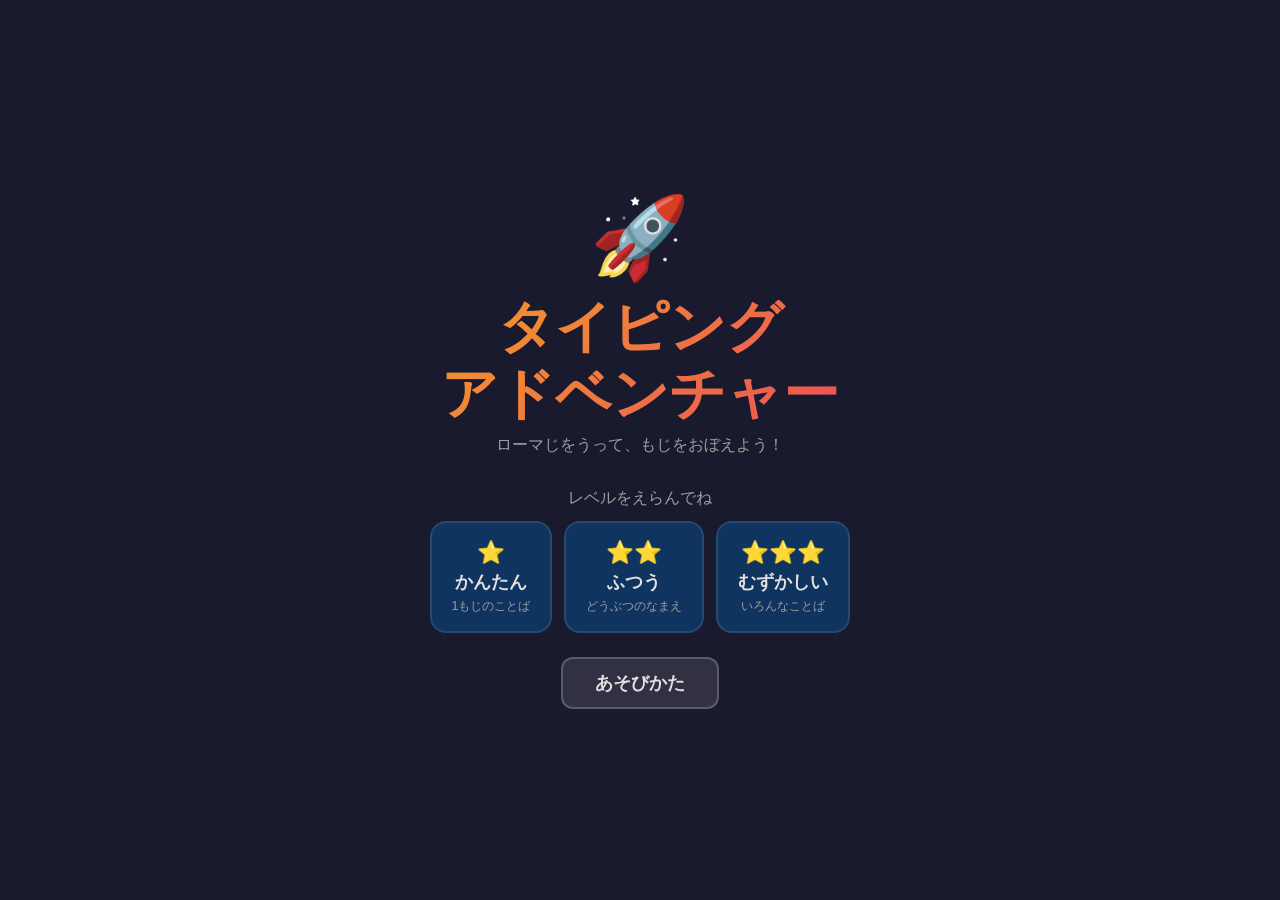
<file: index.html>
<!DOCTYPE html>
<html lang="ja">
<head>
  <meta charset="UTF-8">
  <meta name="viewport" content="width=device-width, initial-scale=1.0">
  <title>タイピングアドベンチャー</title>
  <link rel="stylesheet" href="css/style.css">
</head>
<body>

<!-- ===== タイトル画面 ===== -->
<div id="screen-title" class="screen active">
  <div class="title-container">
    <div class="title-mascot">🚀</div>
    <h1 class="title-text">タイピング<br>アドベンチャー</h1>
    <p class="title-sub">ローマじをうって、もじをおぼえよう！</p>

    <div class="level-select">
      <p class="level-label">レベルをえらんでね</p>
      <div class="level-buttons">
        <button class="btn-level" data-level="1">
          <span class="level-icon">⭐</span>
          <span class="level-name">かんたん</span>
          <span class="level-desc">1もじのことば</span>
        </button>
        <button class="btn-level" data-level="2">
          <span class="level-icon">⭐⭐</span>
          <span class="level-name">ふつう</span>
          <span class="level-desc">どうぶつのなまえ</span>
        </button>
        <button class="btn-level" data-level="3">
          <span class="level-icon">⭐⭐⭐</span>
          <span class="level-name">むずかしい</span>
          <span class="level-desc">いろんなことば</span>
        </button>
      </div>
    </div>

    <button id="btn-howto" class="btn-secondary">あそびかた</button>
  </div>
</div>

<!-- ===== あそびかた画面 ===== -->
<div id="screen-howto" class="screen">
  <div class="howto-container">
    <h2>あそびかた</h2>
    <div class="howto-steps">
      <div class="howto-step">
        <div class="step-num">1</div>
        <div class="step-text">ひらがなのことばが　でてくるよ</div>
      </div>
      <div class="howto-step">
        <div class="step-num">2</div>
        <div class="step-text">そのことばを　ローマじで　うとう！</div>
      </div>
      <div class="howto-step">
        <div class="step-num">3</div>
        <div class="step-text">せいかいするとポイントがふえるよ</div>
      </div>
      <div class="howto-step">
        <div class="step-num">4</div>
        <div class="step-text">れんぞくせいかい（コンボ）で<br>ボーナスポイント！</div>
      </div>
    </div>

    <div class="romaji-hint">
      <h3>ローマじのれい</h3>
      <div class="hint-grid">
        <div class="hint-item"><span class="kana">あ</span><span class="roma">a</span></div>
        <div class="hint-item"><span class="kana">い</span><span class="roma">i</span></div>
        <div class="hint-item"><span class="kana">う</span><span class="roma">u</span></div>
        <div class="hint-item"><span class="kana">え</span><span class="roma">e</span></div>
        <div class="hint-item"><span class="kana">お</span><span class="roma">o</span></div>
        <div class="hint-item"><span class="kana">か</span><span class="roma">ka</span></div>
        <div class="hint-item"><span class="kana">き</span><span class="roma">ki</span></div>
        <div class="hint-item"><span class="kana">く</span><span class="roma">ku</span></div>
        <div class="hint-item"><span class="kana">ね</span><span class="roma">ne</span></div>
        <div class="hint-item"><span class="kana">こ</span><span class="roma">ko</span></div>
        <div class="hint-item"><span class="kana">さ</span><span class="roma">sa</span></div>
        <div class="hint-item"><span class="kana">な</span><span class="roma">na</span></div>
        <div class="hint-item"><span class="kana">に</span><span class="roma">ni</span></div>
        <div class="hint-item"><span class="kana">ぬ</span><span class="roma">nu</span></div>
        <div class="hint-item"><span class="kana">は</span><span class="roma">ha</span></div>
        <div class="hint-item"><span class="kana">ひ</span><span class="roma">hi</span></div>
        <div class="hint-item"><span class="kana">ふ</span><span class="roma">fu</span></div>
        <div class="hint-item"><span class="kana">ま</span><span class="roma">ma</span></div>
        <div class="hint-item"><span class="kana">や</span><span class="roma">ya</span></div>
        <div class="hint-item"><span class="kana">ら</span><span class="roma">ra</span></div>
      </div>
    </div>

    <button id="btn-howto-back" class="btn-primary">もどる</button>
  </div>
</div>

<!-- ===== ゲーム画面 ===== -->
<div id="screen-game" class="screen">
  <div class="game-header">
    <div class="header-score">
      <span class="header-label">スコア</span>
      <span id="score-display">0</span>
    </div>
    <div class="header-combo" id="combo-area">
      <span id="combo-display">0</span>
      <span class="header-label">コンボ</span>
    </div>
    <div class="header-timer">
      <span id="timer-display">60</span>
      <span class="header-label">びょう</span>
    </div>
  </div>

  <div class="game-body">
    <div class="word-card" id="word-card">
      <div class="word-emoji" id="word-emoji">🌟</div>
      <div class="word-kana" id="word-kana">ことばがでるよ</div>
      <div class="word-remaining" id="word-remaining"></div>
      <div class="word-typed" id="word-typed"></div>
    </div>

    <div class="input-area">
      <input
        type="text"
        id="typing-input"
        class="typing-input"
        placeholder="ここにローマじをうとう！"
        autocomplete="off"
        autocorrect="off"
        autocapitalize="off"
        spellcheck="false"
      >
    </div>

    <div class="feedback-area" id="feedback-area"></div>
  </div>

  <div class="timer-bar-container">
    <div class="timer-bar" id="timer-bar"></div>
  </div>
</div>

<!-- ===== リザルト画面 ===== -->
<div id="screen-result" class="screen">
  <div class="result-container">
    <div class="result-mascot" id="result-mascot">🎉</div>
    <h2 class="result-title" id="result-title">ゲームおわり！</h2>

    <div class="result-stats">
      <div class="stat-item">
        <span class="stat-label">スコア</span>
        <span class="stat-value" id="result-score">0</span>
      </div>
      <div class="stat-item">
        <span class="stat-label">せいかいすう</span>
        <span class="stat-value" id="result-correct">0</span>
        <span class="stat-unit">もん</span>
      </div>
      <div class="stat-item">
        <span class="stat-label">さいだいコンボ</span>
        <span class="stat-value" id="result-max-combo">0</span>
      </div>
      <div class="stat-item">
        <span class="stat-label">せいかいりつ</span>
        <span class="stat-value" id="result-accuracy">0</span>
        <span class="stat-unit">%</span>
      </div>
    </div>

    <div class="result-grade" id="result-grade"></div>

    <div class="result-buttons">
      <button id="btn-retry" class="btn-primary">もういちど</button>
      <button id="btn-home" class="btn-secondary">タイトルへ</button>
    </div>
  </div>
</div>

<!-- ===== エフェクト層 ===== -->
<div id="effect-layer" aria-hidden="true"></div>

<script src="js/logic.js"></script>
<script src="js/game.js"></script>
</body>
</html>
</file>
<file: css/style.css>
/* ===================================================
   タイピングアドベンチャー — スタイルシート
   =================================================== */

/* ---------- リセット & ベース ---------- */
*, *::before, *::after {
  box-sizing: border-box;
  margin: 0;
  padding: 0;
}

:root {
  --color-bg:      #1a1a2e;
  --color-surface: #16213e;
  --color-card:    #0f3460;
  --color-accent:  #e94560;
  --color-yellow:  #f5a623;
  --color-green:   #4caf50;
  --color-blue:    #2196f3;
  --color-text:    #e0e0e0;
  --color-text-dim:#9e9e9e;
  --radius:        16px;
  --shadow:        0 8px 32px rgba(0,0,0,.4);
  --font-base:     'Segoe UI', 'Hiragino Kaku Gothic ProN', Meiryo, sans-serif;
}

html, body {
  height: 100%;
}

body {
  font-family: var(--font-base);
  background: var(--color-bg);
  color: var(--color-text);
  min-height: 100vh;
  overflow-x: hidden;
}

/* ---------- 画面管理 ---------- */
.screen {
  display: none;
  min-height: 100vh;
  padding: 16px;
  animation: fadeIn .3s ease;
}

.screen.active {
  display: flex;
  align-items: center;
  justify-content: center;
}

@keyframes fadeIn {
  from { opacity: 0; transform: translateY(8px); }
  to   { opacity: 1; transform: translateY(0); }
}

/* ---------- 共通ボタン ---------- */
button {
  cursor: pointer;
  border: none;
  font-family: inherit;
  font-size: 1.1rem;
  border-radius: 12px;
  padding: 12px 32px;
  transition: transform .1s, filter .1s;
  font-weight: bold;
}

button:active { transform: scale(.96); }
button:focus-visible { outline: 3px solid var(--color-yellow); outline-offset: 3px; }

.btn-primary {
  background: linear-gradient(135deg, #e94560, #c0392b);
  color: #fff;
  box-shadow: 0 4px 16px rgba(233,69,96,.4);
}

.btn-primary:hover { filter: brightness(1.1); }

.btn-secondary {
  background: rgba(255,255,255,.1);
  color: var(--color-text);
  border: 2px solid rgba(255,255,255,.2);
}

.btn-secondary:hover { background: rgba(255,255,255,.18); }

/* ===================================================
   タイトル画面
   =================================================== */
.title-container {
  text-align: center;
  max-width: 600px;
  width: 100%;
}

.title-mascot {
  font-size: 5rem;
  animation: float 3s ease-in-out infinite;
  display: block;
  margin-bottom: 8px;
}

@keyframes float {
  0%, 100% { transform: translateY(0); }
  50%       { transform: translateY(-12px); }
}

.title-text {
  font-size: clamp(2rem, 8vw, 3.5rem);
  font-weight: 900;
  background: linear-gradient(135deg, #f5a623, #e94560);
  -webkit-background-clip: text;
  -webkit-text-fill-color: transparent;
  background-clip: text;
  line-height: 1.2;
  margin-bottom: 8px;
}

.title-sub {
  font-size: 1rem;
  color: var(--color-text-dim);
  margin-bottom: 32px;
}

.level-label {
  font-size: 1rem;
  color: var(--color-text-dim);
  margin-bottom: 12px;
}

.level-buttons {
  display: flex;
  gap: 12px;
  justify-content: center;
  flex-wrap: wrap;
  margin-bottom: 24px;
}

.btn-level {
  display: flex;
  flex-direction: column;
  align-items: center;
  gap: 4px;
  padding: 16px 20px;
  background: var(--color-card);
  border: 2px solid rgba(255,255,255,.1);
  border-radius: var(--radius);
  color: var(--color-text);
  min-width: 120px;
  transition: transform .15s, border-color .15s, box-shadow .15s;
}

.btn-level:hover {
  border-color: var(--color-yellow);
  transform: translateY(-4px);
  box-shadow: 0 8px 24px rgba(245,166,35,.3);
}

.level-icon { font-size: 1.4rem; }

.level-name {
  font-size: 1.1rem;
  font-weight: 700;
}

.level-desc {
  font-size: .78rem;
  color: var(--color-text-dim);
  font-weight: normal;
}

/* ===================================================
   あそびかた画面
   =================================================== */
.howto-container {
  max-width: 560px;
  width: 100%;
  background: var(--color-surface);
  border-radius: var(--radius);
  padding: 32px 24px;
  box-shadow: var(--shadow);
}

.howto-container h2 {
  font-size: 1.8rem;
  text-align: center;
  margin-bottom: 24px;
  color: var(--color-yellow);
}

.howto-steps {
  display: flex;
  flex-direction: column;
  gap: 14px;
  margin-bottom: 28px;
}

.howto-step {
  display: flex;
  align-items: center;
  gap: 16px;
  background: var(--color-card);
  border-radius: 12px;
  padding: 14px 18px;
}

.step-num {
  width: 36px;
  height: 36px;
  background: var(--color-accent);
  border-radius: 50%;
  display: flex;
  align-items: center;
  justify-content: center;
  font-weight: 900;
  font-size: 1.1rem;
  flex-shrink: 0;
}

.step-text { font-size: 1rem; line-height: 1.5; }

.romaji-hint {
  background: var(--color-card);
  border-radius: 12px;
  padding: 16px;
  margin-bottom: 24px;
}

.romaji-hint h3 {
  font-size: 1rem;
  margin-bottom: 12px;
  color: var(--color-yellow);
  text-align: center;
}

.hint-grid {
  display: grid;
  grid-template-columns: repeat(5, 1fr);
  gap: 8px;
}

.hint-item {
  display: flex;
  flex-direction: column;
  align-items: center;
  background: rgba(255,255,255,.06);
  border-radius: 8px;
  padding: 6px 4px;
}

.hint-item .kana { font-size: 1.1rem; font-weight: 700; }
.hint-item .roma { font-size: .8rem; color: var(--color-yellow); font-family: 'Courier New', monospace; }

/* ===================================================
   ゲーム画面
   =================================================== */
#screen-game {
  flex-direction: column;
  align-items: stretch;
  padding: 0;
}

.game-header {
  display: flex;
  justify-content: space-between;
  align-items: center;
  padding: 12px 20px;
  background: var(--color-surface);
  box-shadow: 0 2px 8px rgba(0,0,0,.3);
}

.header-score,
.header-combo,
.header-timer {
  display: flex;
  flex-direction: column;
  align-items: center;
  gap: 2px;
}

.header-label {
  font-size: .72rem;
  color: var(--color-text-dim);
  text-transform: uppercase;
  letter-spacing: .05em;
}

#score-display {
  font-size: 1.8rem;
  font-weight: 900;
  color: var(--color-yellow);
  min-width: 4ch;
  text-align: center;
}

#combo-display {
  font-size: 1.8rem;
  font-weight: 900;
  color: var(--color-green);
  min-width: 3ch;
  text-align: center;
}

.header-combo { transition: transform .2s; }
.header-combo.combo-pop { animation: comboPop .3s ease; }

@keyframes comboPop {
  0%   { transform: scale(1); }
  50%  { transform: scale(1.4); }
  100% { transform: scale(1); }
}

#timer-display {
  font-size: 1.8rem;
  font-weight: 900;
  color: var(--color-blue);
  min-width: 3ch;
  text-align: center;
}

#timer-display.urgent { color: var(--color-accent); animation: pulse .5s ease infinite alternate; }

@keyframes pulse {
  from { opacity: 1; }
  to   { opacity: .5; }
}

/* タイマーバー */
.timer-bar-container {
  height: 6px;
  background: rgba(255,255,255,.08);
}

.timer-bar {
  height: 100%;
  width: 100%;
  background: linear-gradient(90deg, var(--color-accent), var(--color-yellow));
  transition: width .9s linear, background-color .3s;
}

/* ゲーム本体 */
.game-body {
  flex: 1;
  display: flex;
  flex-direction: column;
  align-items: center;
  justify-content: center;
  padding: 24px 16px;
  gap: 24px;
}

/* 単語カード */
.word-card {
  background: var(--color-card);
  border-radius: var(--radius);
  padding: 28px 40px;
  text-align: center;
  box-shadow: var(--shadow);
  min-width: 280px;
  max-width: 500px;
  width: 100%;
  position: relative;
  transition: transform .15s;
}

.word-card.correct  { animation: cardCorrect .35s ease; }
.word-card.wrong    { animation: cardWrong .35s ease; }

@keyframes cardCorrect {
  0%   { transform: scale(1); }
  40%  { transform: scale(1.06); }
  100% { transform: scale(1); }
}

@keyframes cardWrong {
  0%, 100% { transform: translateX(0); }
  20%      { transform: translateX(-8px); }
  60%      { transform: translateX(8px); }
}

.word-emoji {
  font-size: 3.5rem;
  display: block;
  margin-bottom: 8px;
}

.word-kana {
  font-size: clamp(1.8rem, 6vw, 3rem);
  font-weight: 900;
  letter-spacing: .1em;
  margin-bottom: 12px;
}

/* 残り文字のハイライト表示 */
.word-remaining {
  font-size: 1rem;
  font-family: 'Courier New', monospace;
  color: var(--color-text-dim);
  letter-spacing: .15em;
  min-height: 1.4em;
}

.char-typed  { color: var(--color-green); }
.char-cursor { color: var(--color-yellow); font-weight: 900; border-bottom: 2px solid var(--color-yellow); }
.char-rest   { color: var(--color-text-dim); }

/* word-typed: 入力済みローマ字 */
.word-typed {
  font-size: 1.1rem;
  font-family: 'Courier New', monospace;
  color: var(--color-green);
  letter-spacing: .12em;
  min-height: 1.4em;
}

/* 入力エリア */
.input-area {
  width: 100%;
  max-width: 480px;
}

.typing-input {
  width: 100%;
  padding: 16px 20px;
  font-size: 1.5rem;
  font-family: 'Courier New', monospace;
  background: rgba(255,255,255,.06);
  border: 2px solid rgba(255,255,255,.15);
  border-radius: 12px;
  color: var(--color-text);
  text-align: center;
  letter-spacing: .12em;
  transition: border-color .2s, background .2s;
  caret-color: var(--color-yellow);
}

.typing-input:focus {
  outline: none;
  border-color: var(--color-yellow);
  background: rgba(255,255,255,.1);
}

.typing-input.input-correct {
  border-color: var(--color-green);
  background: rgba(76,175,80,.12);
}

.typing-input.input-wrong {
  border-color: var(--color-accent);
  background: rgba(233,69,96,.12);
}

/* フィードバック */
.feedback-area {
  font-size: 1.4rem;
  font-weight: 700;
  min-height: 2rem;
  text-align: center;
}

/* ===================================================
   リザルト画面
   =================================================== */
.result-container {
  text-align: center;
  max-width: 480px;
  width: 100%;
  background: var(--color-surface);
  border-radius: var(--radius);
  padding: 36px 24px;
  box-shadow: var(--shadow);
}

.result-mascot {
  font-size: 5rem;
  display: block;
  margin-bottom: 8px;
  animation: bounce .8s ease infinite alternate;
}

@keyframes bounce {
  from { transform: translateY(0); }
  to   { transform: translateY(-10px); }
}

.result-title {
  font-size: 1.8rem;
  margin-bottom: 24px;
  color: var(--color-yellow);
}

.result-stats {
  display: grid;
  grid-template-columns: 1fr 1fr;
  gap: 12px;
  margin-bottom: 20px;
}

.stat-item {
  background: var(--color-card);
  border-radius: 12px;
  padding: 16px 12px;
  display: flex;
  flex-direction: column;
  gap: 4px;
}

.stat-label { font-size: .8rem; color: var(--color-text-dim); }

.stat-value {
  font-size: 2rem;
  font-weight: 900;
  color: var(--color-yellow);
}

.stat-unit { font-size: .9rem; color: var(--color-text-dim); }

.result-grade {
  font-size: 2rem;
  font-weight: 900;
  margin-bottom: 24px;
  min-height: 2.4rem;
}

.result-buttons {
  display: flex;
  gap: 12px;
  justify-content: center;
  flex-wrap: wrap;
}

/* ===================================================
   エフェクト層（パーティクル）
   =================================================== */
#effect-layer {
  position: fixed;
  inset: 0;
  pointer-events: none;
  z-index: 999;
  overflow: hidden;
}

.particle {
  position: absolute;
  border-radius: 50%;
  animation: particleFly 1s ease-out forwards;
  pointer-events: none;
}

@keyframes particleFly {
  0%   { opacity: 1; transform: translateY(0) scale(1); }
  100% { opacity: 0; transform: translateY(-120px) scale(.3); }
}

.score-popup {
  position: absolute;
  font-size: 1.6rem;
  font-weight: 900;
  color: var(--color-yellow);
  text-shadow: 0 2px 8px rgba(0,0,0,.6);
  animation: scoreFloat 1s ease-out forwards;
  pointer-events: none;
}

@keyframes scoreFloat {
  0%   { opacity: 1; transform: translateY(0) scale(1); }
  100% { opacity: 0; transform: translateY(-80px) scale(1.3); }
}

/* ===================================================
   レスポンシブ調整
   =================================================== */
@media (max-width: 480px) {
  .level-buttons { flex-direction: column; align-items: center; }
  .btn-level { width: 200px; }
  .result-stats { grid-template-columns: 1fr 1fr; }
  .word-card { padding: 20px 16px; }
  .hint-grid { grid-template-columns: repeat(4, 1fr); }
}
</file>
